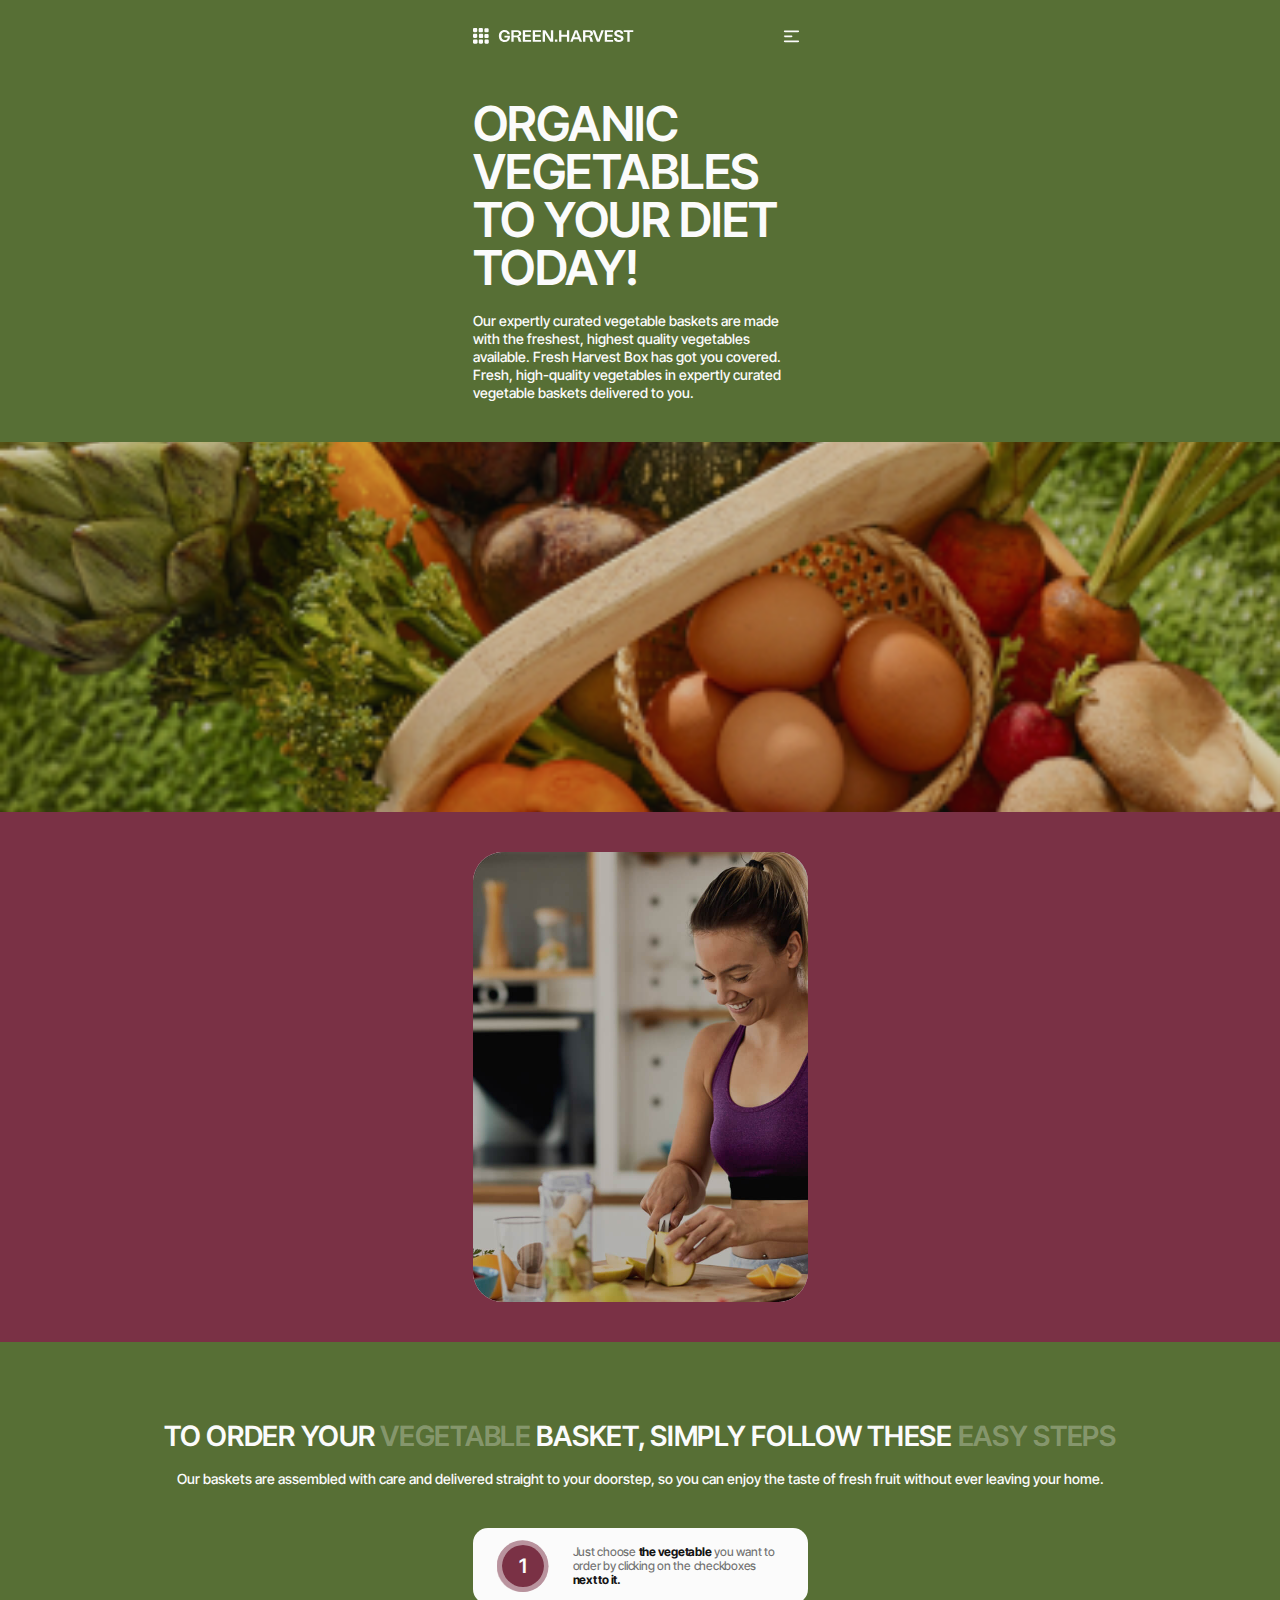
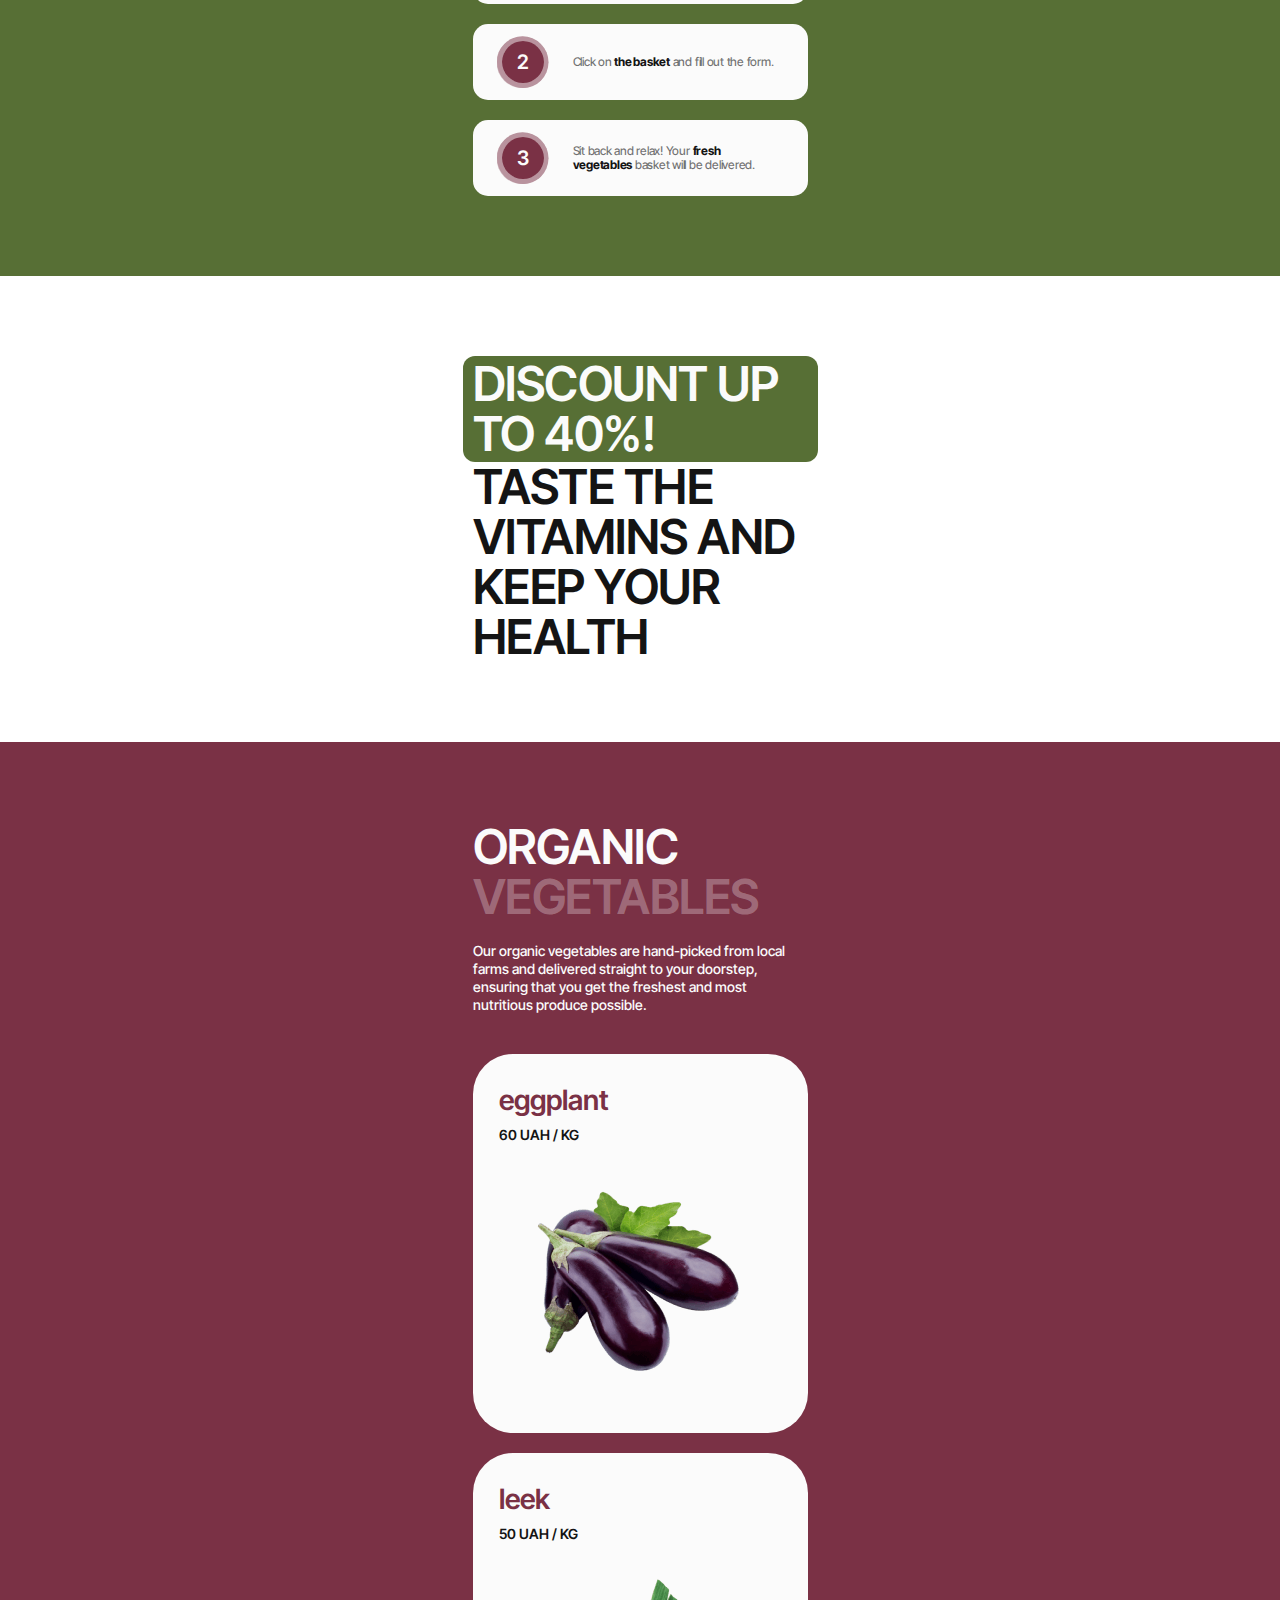
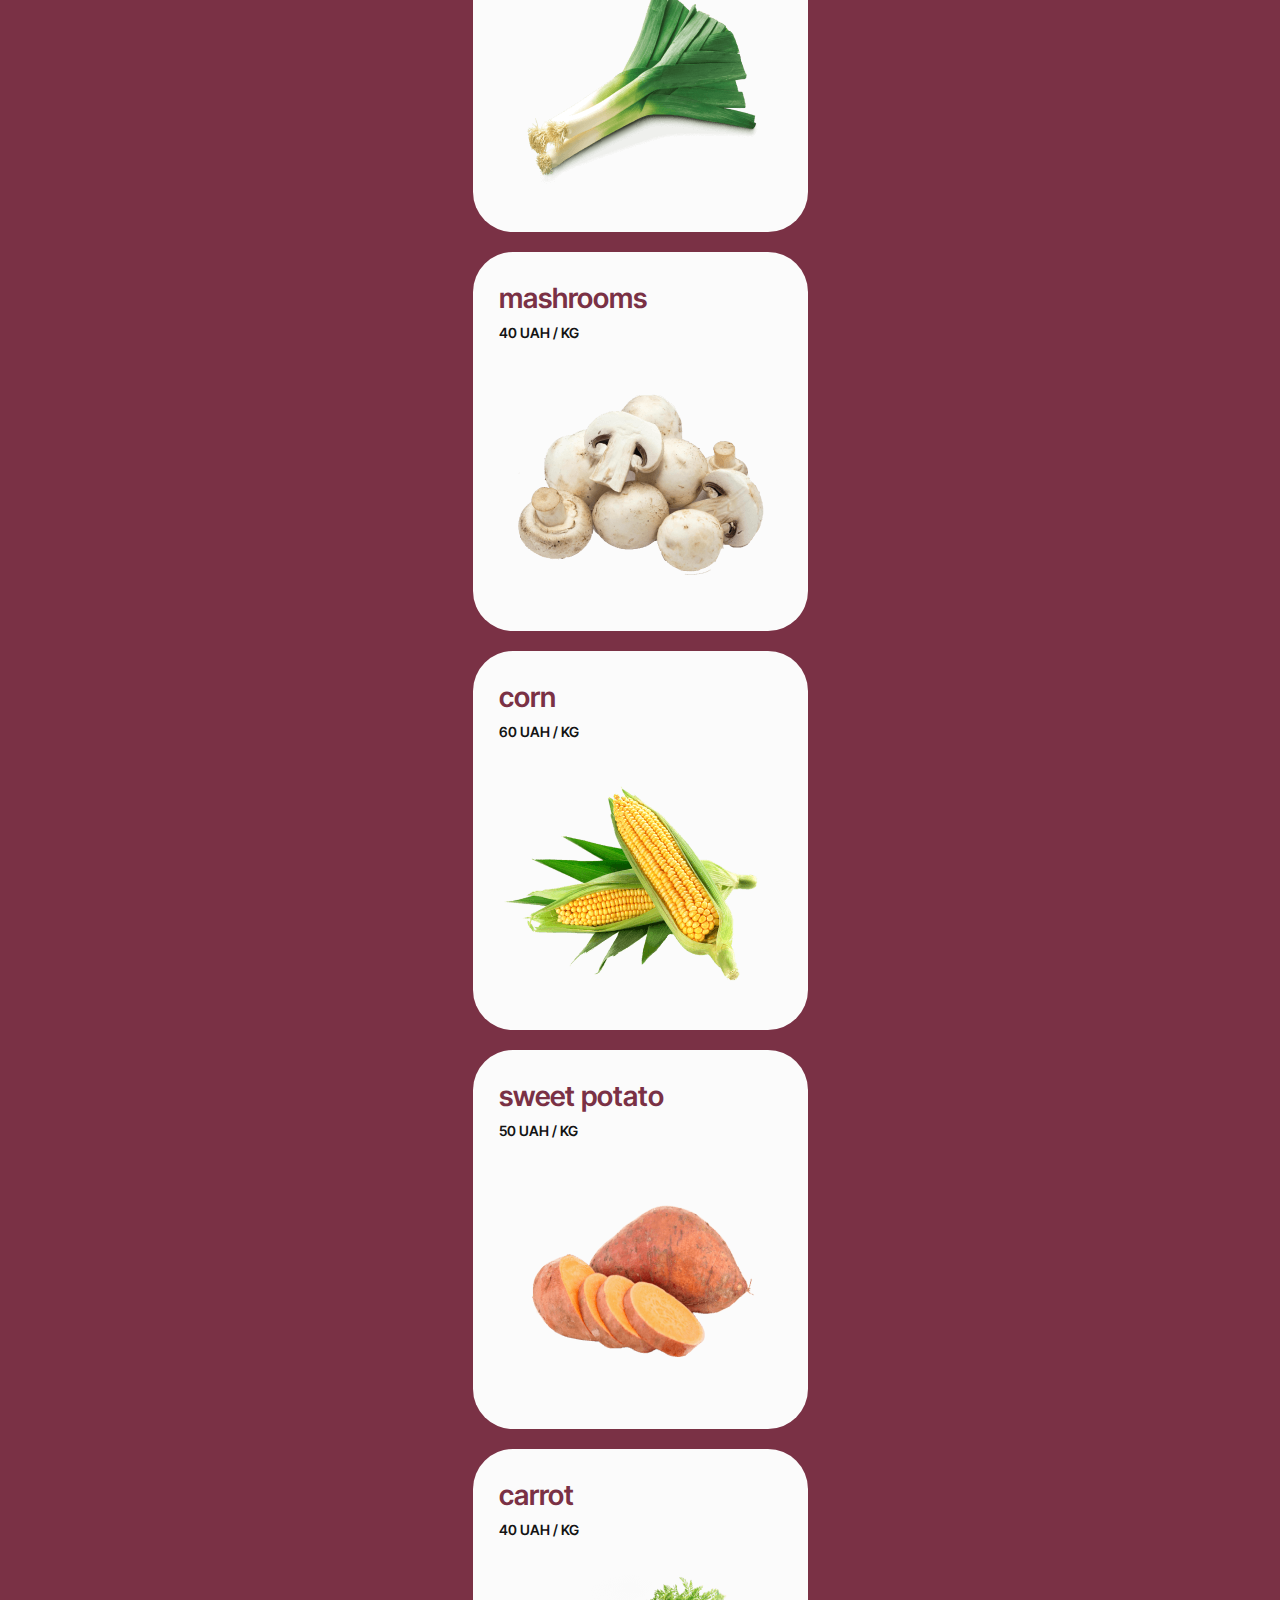
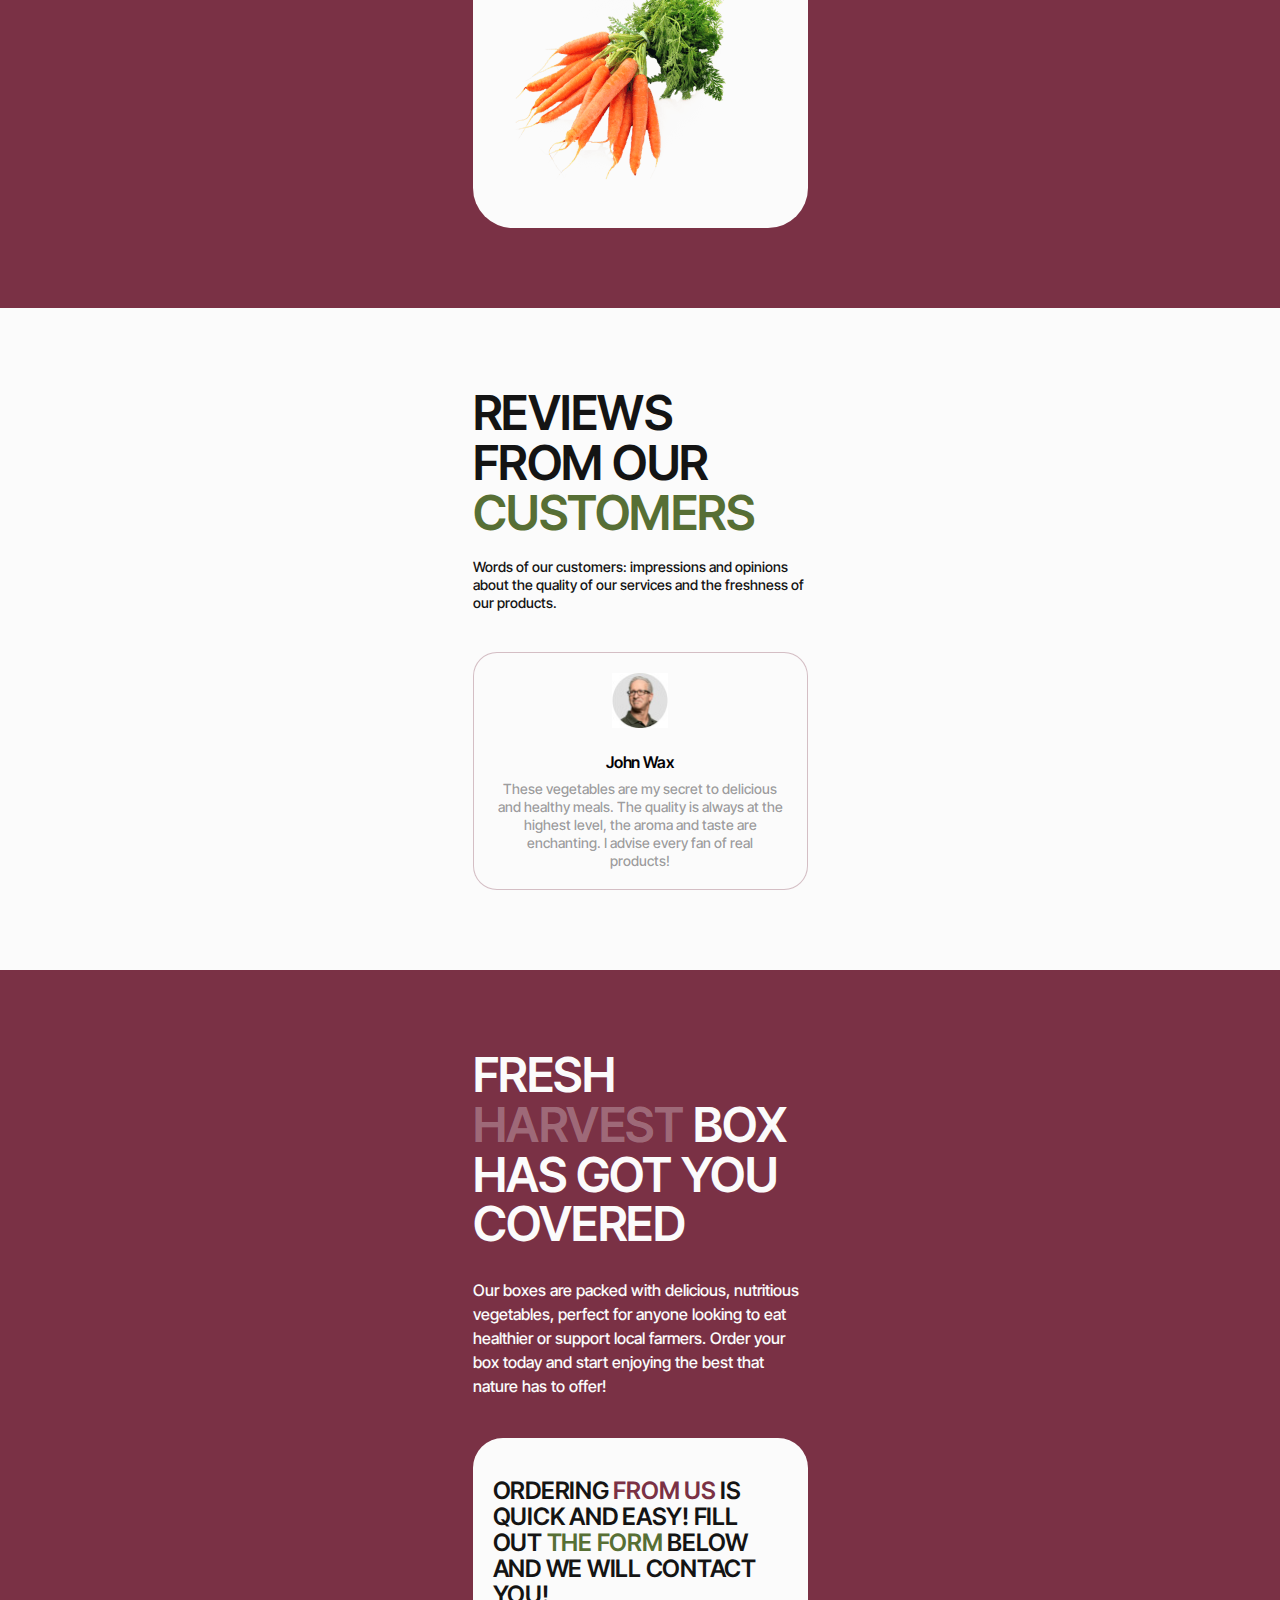
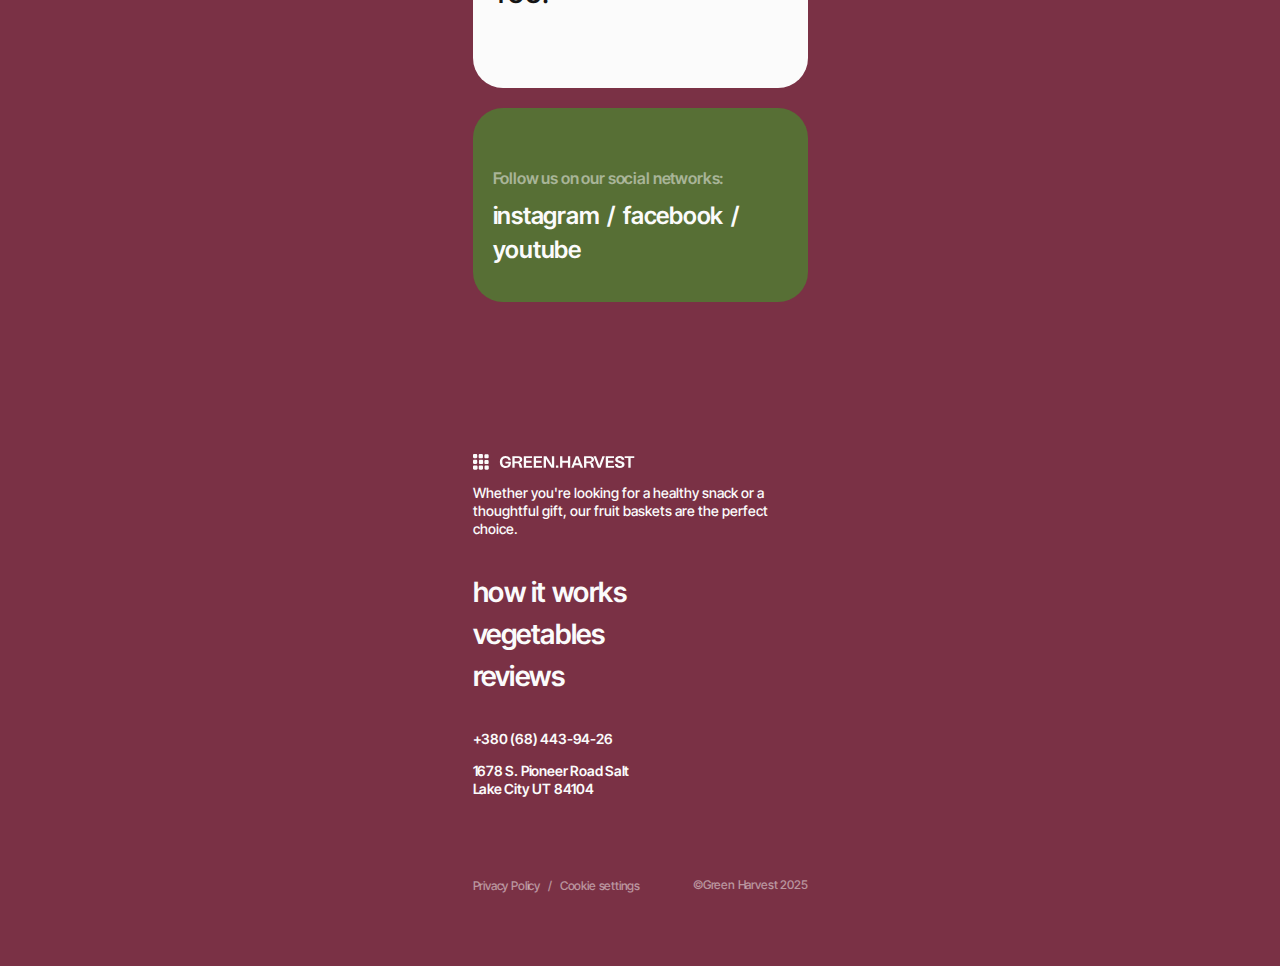
<file: index.html>
<!DOCTYPE html>
<html lang="en">
  <head>
    <meta charset="UTF-8" />
    <meta name="viewport" content="width=device-width, initial-scale=1.0" />
    <link rel="preconnect" href="https://fonts.googleapis.com">
    <link rel="preconnect" href="https://fonts.gstatic.com" crossorigin>
    <link href="https://fonts.googleapis.com/css2?family=Inter+Tight:ital,wght@0,100..900;1,100..900&display=swap" rel="stylesheet">
    <link rel="stylesheet" href="https://cdnjs.cloudflare.com/ajax/libs/modern-normalize/2.0.0/modern-normalize.min.css">
    <title>Green Harvest</title>
    <link rel="icon" type="image/svg+xml" href="./src/public/lettuce_vegetable.svg"/>
    <link rel="stylesheet" href="./src/css/styles.css" />
  </head>
  <body>
    <header class="header">
      <div class="container header-container">
          <a class="header-logo" href="./index.html">
              <svg class="header-logo-label" >
                  <use href="./src/img/icons.svg#icon-logo-label"></use>
              </svg>
              <svg class="header-logo-text" >
                  <use href="./src/img/icons.svg#icon-logo-text"></use>
              </svg>
          </a>
          <nav class="header-menu">
              <ul class="heder-menu-list">
                  <li class="header-menu-item">
                      <a class="header-menu-link" href="#how-it-works" onclick="close()">How It Works</a>
                  </li>
                  <li class="header-menu-item">
                      <a class="header-menu-link" href="#vegetables">Vegetables</a>
                  </li>
                  <li class="header-menu-item">
                      <a class="header-menu-link" href="#review">Reviews</a>
                  </li>
              </ul>
              <button type="button" class="header-menu-button" onclick="window.location = '#your-order'" aria-label="Shop now">shop now</button>
          </nav>
          <button type="button" class="header-mob-menu-open js-open-menu" aria-label="Open menu">
                  <svg class="mob-menu-open">
                      <use href="./src/img/icons.svg#icon-mob-menu-open"></use>
                  </svg>
          </button>
      </div>
    </header>      
    <main>
    <section class="hero-section">
        <div class="container" id="hero-container">
            <div class="hero-wrapper">
                <div class="text-wrapper">
                    <h1 class="hero-title">organic vegetables to your diet today!</h1>
                    <p class="hero-text">
                        Our expertly curated vegetable baskets are made with the freshest, highest quality vegetables available. Fresh Harvest Box has got you covered. Fresh, high-quality vegetables in expertly curated vegetable baskets delivered to you.
                    </p>
                </div>
            </div>
        </div>
        <div class="img-wrapper"></div>
    </section>
    <section class="how-it-works" id="how-it-works">
        <div class="hiw-container">
        <div class="hiw-bg-container">
        <div class="hiw-img-container">
            <picture>
                <img class="hiw-img" src="./src/img/how-it-works/how-it-works-mobile.jpg" srcset="./src/img/how-it-works/how-it-works2x-mobile.jpg" alt="how-it-works">
            </picture>
        </div>
        </div>
        <div class="hiw-list-container">
            <h3 class="hiw-list-title">To order your <span class="list-span">vegetable</span> basket, simply follow these <span class="list-span">easy steps</span></h3>
            <p class="hiw-list-text">Our baskets are assembled with care and delivered straight to your doorstep, so you can enjoy the taste of fresh fruit
            without ever leaving your home.</p>
            <ol class="hiw-list">
                <li class="hiw-item"><p class="hiw-item-text">Just choose <span class="hiw-item-span">the vegetable</span> you want to order by clicking on the checkboxes <span class="hiw-item-span">next to it.</span></p></li>
                <li class="hiw-item"><p class="hiw-item-text">Click on <span class="hiw-item-span">the basket</span> and fill out the form.</p></li>
                <li class="hiw-item"><p class="hiw-item-text">Sit back and relax! Your <span class="hiw-item-span">fresh vegetables</span> basket will be delivered.</p></li>
            </ol>
        </div>
        </div>
    </section>
    <section class="advertisement section">
      <div class="advertisement-container container">
      <h2 class="advertisement-hidden">Advertisement</h2>
      <p class="advertisement-text">
      <span class="advertisement-span">Discount up to 40%!</span> Taste the vitamins and keep your health
      </p>
      </div>
    </section>
    <section class="vegetables section" id="vegetables">
    <div class="container vegetables-container">
      <h2 class="vegetables-title">
        organic <span class="vegetables-title-dark">vegetables</span>
      </h2>
      <p class="vegetables-subtitle">
        Our organic vegetables are hand-picked from local farms and delivered
        straight to your doorstep, ensuring that you get the freshest and most
        nutritious produce possible.
      </p>
      <ul class="vegetables-list">
        <li class="vegetables-list-item">
          <div class="vegetables-wrap">
            <h3 class="vegetables-list-subtitle">eggplant</h3>
            <p class="vegetables-list-text">60 UAH / KG</p>
          </div>
          <img
            class="vegetables-list-img"
            srcset="
            ./src/img/vegetables/eggplant.png  1x,
            ./src/img/vegetables/eggplant2.png 2x
            "
            src="./src/img/vegetables/eggplant.png"
            alt="eggplant"
            width="282"
            height="243"
          />
        </li>
        <li class="vegetables-list-item">
          <div class="vegetables-wrap">
            <h3 class="vegetables-list-subtitle">leek</h3>
            <p class="vegetables-list-text">50 UAH / KG</p>
          </div>
          <img
            class="vegetables-list-img"
            srcset="
            ./src/img/vegetables/leek.png  1x,
            ./src/img/vegetables/leek2.png 2x
            "
            src="./src/img/vegetables/leek.png"
            alt="leek"
            width="282"
            height="243"
          />
        </li>
        <li class="vegetables-list-item">
          <div class="vegetables-wrap">
            <h3 class="vegetables-list-subtitle">mashrooms</h3>
            <p class="vegetables-list-text">40 UAH / KG</p>
          </div>
          <img
            class="vegetables-list-img"
            srcset="
            ./src/img/vegetables/mushrooms.png  1x,
            ./src/img/vegetables/mushrooms2.png 2x
            "
            src="./src/img/vegetables/mushrooms.png"
            alt="mushrooms"
            width="282"
            height="243"
          />
        </li>
        <li class="vegetables-list-item">
          <div class="vegetables-wrap">
            <h3 class="vegetables-list-subtitle">corn</h3>
            <p class="vegetables-list-text">60 UAH / KG</p>
          </div>
          <img
            class="vegetables-list-img"
            srcset="
            ./src/img/vegetables/corn.png  1x,
            ./src/img/vegetables/corn2.png 2x
            "
            src="./src/img/vegetables/corn.png"
            alt="corn"
            width="282"
            height="243"
          />
        </li>
        <li class="vegetables-list-item">
          <div class="vegetables-wrap">
            <h3 class="vegetables-list-subtitle">sweet potato</h3>
            <p class="vegetables-list-text">50 UAH / KG</p>
          </div>
          <img
            class="vegetables-list-img"
            srcset="
            ./src/img/vegetables/potato.png  1x,
            ./src/img/vegetables/potato2.png 2x
            "
            src="./src/img/vegetables/potato.png"
            alt="potato"
            width="282"
            height="243"
          />
        </li>
        <li class="vegetables-list-item">
          <div class="vegetables-wrap">
            <h3 class="vegetables-list-subtitle">carrot</h3>
            <p class="vegetables-list-text">40 UAH / KG</p>
          </div>
          <img
            class="vegetables-list-img"
            srcset="
            ./src/img/vegetables/carrot.png  1x,
            ./src/img/vegetables/carrot2.png 2x
            "
            src="./src/img/vegetables/carrot.png"
            alt="carrot"
            width="282"
            height="243"
          />
        </li>
      </ul>
    </div>
    </section>
    <section class="reviews section" id="review">
    <div class="container reviews-container">
        <h2 class="title title-reviews">REVIEWS FROM OUR <span class="title-reviews-span">CUSTOMERS</span></h2>
        <p class="reviews-p">Words of our customers: impressions and opinions about the quality of our services and the
            freshness of our products.</p>
        <ul class="reviews-ul">
            <li class="reviews-li">
                <img class="reviews-img" srcset="./src/img/reviews/john-wax.jpg 1x, ./src/img/reviews/john-wax-2.jpg 2x" src="./src/img/reviews/john-wax.jpg"
                    alt="John Wax" width="56" height="56">
                <h3 class="reviews-name">John Wax</h3>
                <p class="reviews-p-li">These vegetables are my secret to delicious and healthy meals. The quality is always
                    at the highest level, the aroma and
                    taste are enchanting. I advise every fan of real products!</p>
            </li>
            <li class="reviews-li">
                <img class="reviews-img" srcset="./src/img/reviews/victoria-romashenko.jpg 1x, ./src/img/reviews/victoria-romashenko-2.jpg 2x"
                    src="./src/img/reviews/victoria-romashenko.jpg" alt="Victoria Romashenko" width="56" height="56">
                <h3 class="reviews-name">Victoria Romashenko</h3>
                <p class="reviews-p-li">I love how fast and fresh the vegetables are delivered. Salads always turn out so
                    appetizing, and soups are real
                    masterpieces. The quality is impeccable!</p>
            </li>
            <li class="reviews-li">
                <img class="reviews-img" srcset="./src/img/reviews/ihor-trachuk.jpg 1x, ./src/img/reviews/ihor-trachuk-2.jpg 2x"
                    src="./src/img/reviews/ihor-trachuk.jpg" alt="Ihor Trachuk" width="56" height="56">
                <h3 class="reviews-name">Ihor Trachuk</h3>
                <p class="reviews-p-li">Recently tried my fresh tomatoes and peppers - amazing! The authenticity of the
                    taste, as if from the garden directly to
                    my table. It is now my main vegetable supplier.</p>
            </li>
        </ul>
    </div>
    </section>
    <section class="your-order section" id="your-order">
    <div class="container">
        <h2 class="your-order-title">
            Fresh <span>Harvest</span> Box has got you covered
        </h2>
        <p class="your-order-description">
            Our boxes are packed with delicious, nutritious vegetables, perfect for anyone looking to eat healthier or
            support local farmers. Order your box today and start enjoying the best that nature has to offer!
        </p>
        <div class="your-order-wrapper">
            <div class="your-order-form-column">
                <p class="your-order-form-description">
                    Ordering <span>from us</span> is quick and easy! Fill out <span>the form</span> below and we will contact you!
                </p>
            </div>
            <div class="your-order-social-column">
                <picture class="your-order-image-wrapper">
                    <source class="your-order-image"
                    src="./src/img/your-order/juice-squeezing-mob.jpg" 
                    alt="Manual squeezing of juice into a bottle" width="360">
                </picture>
                <p class="your-order-social-text">
                    Follow us on our social networks:
                </p>
                <ul class="your-order-social-list">
                    <li class="your-order-social-item">
                        <a href="#" class="your-order-social-link" target="_blank">instagram</a>
                    </li>
                    <li class="your-order-social-divider">/</li>
                    <li class="your-order-social-item">
                        <a href="#" class="your-order-social-link" target="_blank">facebook</a>
                    </li>
                    <li class="your-order-social-divider">/</li>
                    <li class="your-order-social-item">
                        <a href="#" class="your-order-social-link" target="_blank">youtube</a>
                    </li>
                </ul>
            </div>
        </div>
    </div>
    </section>
    </main>
    <footer class="footer">
      <div class="footer-container container">
        <div class="footer-nav-container">
          <div class="footer-logo-container">
            <a class="footer-logo" href="./index.html">
              <svg class="footer-icon" width="16" height="16">
                <use href="./src/img/icons.svg#icon-logo-label"></use>
              </svg>
              <svg class="footer-icon" width="148" height="12">
                <use href="./src/img/icons.svg#icon-logo-text"></use>
              </svg>
            </a>
            <p class="footer-text">
              Whether you're looking for a healthy snack or a thoughtful gift, our
              fruit baskets are the perfect choice.
            </p>
          </div>
          <div class="footer-tablet-wrap">
            <div class="footer-nav-wrap">
              <ul class="footer-nav">
                <li class="footer-nav-item">
                  <a class="footer-nav-link" href="#how-it-works">how it works</a>
                </li>
                <li class="footer-nav-item">
                  <a class="footer-nav-link" href="#vegetables">vegetables</a>
                </li>
                <li class="footer-nav-item">
                  <a class="footer-nav-link" href="#review">reviews</a>
                </li>
              </ul>
            </div>
            <div class="footer-address-wrap">
              <ul class="footer-address">
                <li class="footer-address-item">
                  <a class="footer-address-link" href="tel:+380684439426"
                    >+380 (68) 443-94-26</a
                  >
                </li>
                <li class="footer-address-item">
                  <a class="footer-address-link" href="https://maps.app.goo.gl/oiT53xptiHZVXPmz6" target="_blank">
                    1678 S. Pioneer Road Salt<br />
                    Lake City UT 84104
                  </a>
                </li>
              </ul>
            </div>
          </div>
        </div>
        <div class="footer-bottom">
          <a href="#" class="footer-bottom-link">Privacy Policy</a>
          <p class="footer-bottom-text">/</p>
          <a href="#" class="footer-bottom-link">Cookie settings</a>
          <p class="copyright">&copy;Green Harvest 2025</p>
        </div>
      </div>
    </footer>
    <div class="backdrop-mob-menu js-menu-container" id="modal-menu">
      <div class="modal-menu-conteiner">
          <button type="button" class="modal-close js-close-menu" aria-label="Close menu">
              <svg class="modal-close-icon" width="20" height="20">
                  <use href="./src/img/icons.svg#icon-mob-menu-close"></use>
              </svg>
          </button>
          <nav class="header-mob-menu">
              <ul class="heder-mob-menu-list">
                  <li class="header-mob-menu-item">
                      <a class="header-mob-menu-link" href="#how-it-works">How It Works</a>
                  </li>
                  <li class="header-mob-menu-item">
                      <a class="header-mob-menu-link" href="#vegetables">Vegetables</a>
                  </li>
                  <li class="header-mob-menu-item">
                      <a class="header-mob-menu-link" href="#review">Reviews</a>
                  </li>
              </ul>
          </nav>
          <button type="button" class="header-mob-menu-button" onclick="window.location = '#your-order'" aria-label="Shop now">shop now</button>
      </div>
    </div>
  </body>
</html>
</file>
<file: src/css/styles.css>
h1,
h2,
h3,
h4,
h5,
h6,
p {
  margin: 0;
}

ul {
  margin: 0;
  padding: 0;
  list-style: none;
}

a {
  color: currentColor;
  text-decoration: none;
}


:root {
  font-family: Inter, Avenir, Helvetica, Arial, sans-serif;
  font-size: 16px;
  line-height: 24px;
  font-weight: 400;

  color: #242424;
  background-color: rgba(255, 255, 255, 0.87);

  font-synthesis: none;
  text-rendering: optimizeLegibility;
  -webkit-font-smoothing: antialiased;
  -moz-osx-font-smoothing: grayscale;
  -webkit-text-size-adjust: 100%;
}

*,
*::before,
*::after{
    box-sizing: border-box;
}

html {
  scroll-behavior: smooth;
}

body{
  font-family: 'Inter Tight', sans-serif;
}

button {
  cursor: pointer;
}

img {
  display: block;
  max-width: 100%;
  height: auto;
}

.section{
  padding: 80px 0px;
}

.container{
  min-width: 320px;
  max-width: 375px;
  padding: 0 20px;
  margin: 0 auto;
}



.advertisement {
  padding: 80px 0;
}

/* .advertisement-container {
width: 375px;
padding: 0 20px;
margin: 0 auto;
} */
.advertisement-hidden {
position: absolute;
width: 1px;
height: 1px;
margin: -1px;
border: 0;
padding: 0;
white-space: nowrap;
clip-path: inset(100%);
clip: rect(0 0 0 0);
overflow: hidden;
}

.advertisement-text {
font-weight: 600;
font-size: 48px;
line-height: 1.04;
letter-spacing: -0.01em;
text-transform: uppercase;
color: #141414;
}

.advertisement-span {
display: block;
background-color: #576f35;
border-radius: 12px;
margin-left: -10px;
margin-right: -10px;
padding: 3px 10px;
color: #fbfbfb;
}



.footer {
  background-color: #7a3145;
  padding: 32px 0;
}
.footer-container {
  padding: 40px 20px;
}
.footer-logo {
  fill: #fbfbfb;
  display: flex;
  align-items: center;
  gap: 4px;
}
.footer-logo-container {
  display: flex;
  flex-direction: column;
  max-width: 296px;
  gap: 14px;
}

.footer-text {
  padding-bottom: 40px;
  color: #fbfbfb;
  font-family: 'Inter Tight';
  font-size: 14px;
  font-weight: 500;
  line-height: 1.28;
}

.footer-nav {
  display: flex;
  flex-direction: column;
  gap: 14px;
  padding-bottom: 40px;
}
.footer-nav-item {
  color: #fbfbfb;
  font-family: 'Inter Tight';
  font-size: 28px;
  font-weight: 600;
  line-height: 1;
  letter-spacing: -0.015em;

  transition: color 250ms ease-in-out;
}
.footer-nav-item:hover,
.footer-address-item:hover {
  color: rgba(251, 251, 251, 0.5);
}
.footer-address {
  display: flex;
  flex-direction: column;
  gap: 14px;
}

.footer-address-item {
  color: #fbfbfb;
  font-family: 'Inter Tight';
  font-size: 14px;
  font-weight: 600;
  line-height: 1.28;
  letter-spacing: -0.015em;

  transition: color 250ms ease-in-out;
}
.footer-address-item:last-child {
  margin-bottom: 80px;
}

.footer-bottom {
  display: flex;
  gap: 8px;
}
.footer-bottom-link {
  color: rgba(251, 251, 251, 0.5);
  font-family: 'Inter Tight';
  font-size: 12px;
  font-weight: 500;
  line-height: 1.33;
  letter-spacing: -0.015em;

  transition: color 250ms ease-in-out;
}
.footer-bottom-link:hover {
  color: rgba(251, 251, 251, 1);
}
.footer-bottom-text {
  color: rgba(251, 251, 251, 0.5);
  font-family: 'Inter Tight';
  font-size: 12px;
  font-weight: 500;
  line-height: 1.33;
  letter-spacing: -0.015em;
}
.copyright {
  color: rgba(251, 251, 251, 0.5);
  font-family: 'Inter Tight';
  font-size: 12px;
  font-weight: 500;
  line-height: 1.16;
  letter-spacing: -0.015em;
  margin-left: auto;
}

/* ADAPTIVE-TABLET */




header {
  background-color: #576f35;
  padding-top: 20px;
}

.header-container {
  display: flex;
  justify-content: space-between;
  background-color: transparent;
}

.header-logo {
  display: flex;
  align-items: center;
  justify-content: center;
  gap: 4px;
}

.header-logo-label {
  fill: #FBFBFB;
  width: 16px; 
  height: 16px;
}

.header-logo-text {
  fill: #FBFBFB;
  width: 146px;
  height: 12px;
}

.header-menu {
  display: none;
}

.header-mob-menu-open {
  width: 32px;
  height: 32px;
  background-color: transparent;
  border: none;
  display: flex;
  justify-content: center;
  align-items: center;
  cursor: pointer;
}

.mob-menu-open {
  fill: #FBFBFB;
  width: 32px;
  height: 32px;
  display: block;
}

.backdrop-mob-menu {
  background-color: transparent;
  position: fixed;
  top: 0;
  left: 0;
  height: 100%;
  width: 100%;
  z-index: 2;
  transform: translate(100%);
}

.backdrop-mob-menu.is-open {

  transform: translate(0%);
  animation-duration: 1s;
  animation-name: slidein;
}

@keyframes slidein {
  from {
    margin-left: 100%;
    opacity: 0;
    visibility: hidden;
  }

  to {
    margin-left: 0%;
    opacity: 1;
    visibility: visible;
  }
}

.is-close {
  animation-duration: 1s;
  animation-name: slideout;
}

@keyframes slideout {
  from {
    margin-left: 0%;
    opacity: 1;
    visibility: visible;
  }

  to {
    margin-left: 100%;
    opacity: 0;
    visibility: hidden;
  }
}


.modal-menu-conteiner {
  height: 100%;
  max-width: 100%;
  position: absolute;
  top: 0;
  right: 0;
  padding: 240px 130px 40px 130px;
  display: flex;
  justify-content: center;
  align-items: center;
  flex-direction: column;
  background-color: #7A3145;
}

.modal-close {
  background-color: transparent;
  border: none;
  position: absolute;
  top: 20px;
  right: 20px;
  width: 32px;
  height: 32px;
  cursor: pointer;
  fill: #FBFBFB;
}

.modal-close-icon {
  width: 16px;
  height: 16px;
}

.header-mob-menu {
  font-style: normal;
  margin-bottom: auto;
}

.header-mob-menu-item {
  margin: 0 auto;
  border: 1px solid rgba(251, 251, 251, 0.4);
  border-radius: 12px;
  padding: 12px 16px;
  background-color: transparent;
  text-align: center;
  transition: background-color 250ms cubic-bezier(0.4, 0, 0.2, 1);
}

.header-mob-menu-item:not(:last-child) {
  margin-bottom: 8px;
}

.header-mob-menu-item:hover, .header-mob-menu-item:focus, .header-mob-menu-item:active {
  background-color: #FBFBFB;
  cursor: pointer;
}

.header-mob-menu-item a {
  color: #FBFBFB;
  font-weight: 500;
  font-size: 14px;
  letter-spacing: -0.02em;
  line-height: 18px;
  transition: color 250ms cubic-bezier(0.4, 0, 0.2, 1);
}

.header-mob-menu-item:hover > .header-mob-menu-link, 
.header-mob-menu-item:focus > .header-mob-menu-link,
.header-mob-menu-item:active > .header-mob-menu-link {
  color: #7A3145;
}

.header-mob-menu-button {
  border-radius: 30px;
  border: none;
  background-color: #FBFBFB;
  color: rgba(122, 49, 69, 0.7);
  padding: 16px 41px;
  min-width: 155px;
  font-weight: 600;
  font-size: 13px;
  line-height: 18px;
  letter-spacing: -0.01em;
  text-transform: uppercase;
  transition: color 250ms cubic-bezier(0.4, 0, 0.2, 1), background-color 250ms cubic-bezier(0.4, 0, 0.2, 1), border 250ms cubic-bezier(0.4, 0, 0.2, 1);
}

.header-mob-menu-button:hover {
  color: #7A3145;
  cursor: pointer;
} 
.header-mob-menu-button:active, .header-mob-menu-button:focus {
  border: 1px solid rgba(251, 251, 251, 0.2);
  background-color: transparent;
  color: #FBFBFB;
}





.hero-section {
  background-color: #576F35;
}

.hero-title {
  font-weight: 600;
  font-size: 48px;
  line-height: 1.00;
  letter-spacing: -0.01em;
  text-transform: uppercase;
  color: #fbfbfb;
  /* margin-bottom: 20px; */
}

.hero-text {
  font-weight: 500;
  font-size: 14px;
  line-height: 1.29;
  color: #fbfbfb;
}

.text-wrapper {
  display: flex;
  flex-direction: column;
  gap: 20px;
  padding-top: 48px;
  padding-bottom: 40px;
}

.img-wrapper {
  background-image: url( ../img/hero-section/hero-image-mob@1x.jpg);
  background-repeat: no-repeat;
  background-position: center;
  background-size: cover;
  width: 100%;
  height: 370px;
}




.hiw-container{
  display: flex;
  flex-direction: column;
  width: 100%;
}

.hiw-bg-container{
  padding: 40px 20px;
  background-color: #7A3145;
  display: flex;
      justify-content: center;
}

.hiw-img{
  max-width: 100%;
  border-radius: 30px;
}

.hiw-img-container{
  max-width: 335px;
}

.hiw-list-container{
  background-color: #576F35;
  padding: 80px 20px;
  display: flex;
  flex-direction: column;
  align-items: center;
}

.hiw-list-title {
  font-weight: 600;
  font-size: 28px;
  line-height: 1.00;
  letter-spacing: -0.01em;
  text-transform: uppercase;
  color: #FBFBFB;
  margin-bottom: 20px;
}

.list-span {
  color: rgba(251, 251, 251, 0.3);
}

.hiw-list-text {
  font-weight: 500;
  font-size: 14px;
  line-height: 1.29;
  color: #FBFBFB;
}
.hiw-list{
  width: 100%;
  counter-reset: section;
  padding: 0px;
  margin-top: 40px;
  margin-bottom: 0px;
  list-style: none;
  display: flex;
  align-items: center;
  flex-direction: column;
  gap: 20px;
}
.hiw-item::before{
      display: flex;
      align-items: center;
      justify-content: center;
      counter-increment: section;
      content: counter(section);
      font-weight: 600;
      font-size: 20px;
      line-height: 100%;
      letter-spacing: -0.02em;
      color: #FBFBFB;
      background-color: rgba(122, 49, 69, 0.3)    ;
      height: 52px;
      width: 52px;
      background-image: url(../img/how-it-works/icons.svg);
      clip-path: circle(26px);
      margin-right: 24px;
      flex-shrink: 0;
}
.hiw-item{
      display: flex;
      border-radius: 15px;
      max-width: 335px;
      height: 76px;
      background-color: #FBFBFB;
      border-radius: 15px;
      font-weight: 500;
      padding: 12px 27px 12px 24px;
      font-size: 12px;
      line-height: 1.17;
      letter-spacing: -0.02em;
      color: rgba(20, 20, 20, 0.6);
      align-items: center;
}
.hiw-item-text{
  width: 208px;
}
.hiw-item-span{
  font-weight: 700;
  color: #141414;
}


/* .reviews-container {
    min-width: 320px;
    max-width: 375px;
    margin: 0 auto;
    padding: 0 20px;
} */

.reviews {
  background: #fbfbfb;

}

.title-reviews {
  font-weight: 600;
  letter-spacing: -0.01em;
  text-transform: uppercase;
  color: #141414;
  font-size: 48px;
  line-height: 1.04167;
  margin-bottom: 20px;
}

.title-reviews-span {
  color: #576f35;
}

.reviews-p {
  font-weight: 500;
  color: #141414;
  font-size: 14px;
  line-height: 1.28571;
  margin-bottom: 40px;
}

.reviews-ul {
  display: flex;
  height: 238px;
}

.reviews-li {
  border: 1px solid rgba(122, 49, 69, 0.3);
  border-radius: 24px;
  background: #fbfbfb;
  position: relative;
  width: 335px;
  padding: 20px 23.5px 20px 23.5px;

}

.reviews-li:nth-child(2),
.reviews-li:nth-child(3) {
  display: none;
}

.reviews-img {
  display: block;
  margin: 0 auto;
}

.reviews-name {
  font-weight: 600;
  letter-spacing: -0.02em;
  text-align: center;
  margin-top: 24px;
  margin-bottom: 8px;
  font-size: 16px;
  line-height: 1.25;
  color: #040306;
}

.reviews-p-li {
  font-weight: 500;
  text-align: center;
  font-size: 14px;
  line-height: 1.28571;
  color: rgba(4, 3, 6, 0.4);
}



.vegetables {
  background-color: #157a3e;
}
/* ul {
  list-style: none;
  margin-top: 0;
  margin-bottom: 0;
  padding-left: 0;
} */
.vegetables {
  background: #7a3145;
  /* padding-top: 80px;
  padding-bottom: 80px; */
}
/* .vegetables-container {
  min-width: 320px;
  max-width: 375px;
  padding-left: 20px;
  padding-right: 20px;
  margin: 0 auto;
} */
.vegetables-title {
  color: #fbfbfb;
  text-align: left;
  font-size: 48px;
  font-weight: 600;
  line-height: 1.04;
  letter-spacing: -0.01em;
  text-transform: uppercase;
  margin-bottom: 20px;
}
.vegetables-title-dark {
  color: rgba(251, 251, 251, 0.3);
}
.vegetables-subtitle {
  color: #fbfbfb;
  text-align: left;
  font-size: 14px;
  font-weight: 500;
  line-height: 1.29;
  letter-spacing: 0em;
  margin-bottom: 40px;
}
.vegetables-list {
  display: flex;
  flex-wrap: wrap;
  row-gap: 20px;
}
.vegetables-list-item {
  width: 100%;
  height: 379px;
  background-color: #fbfbfb;
  border-radius: 40px;
  padding: 32px 26px;
}
.vegetables-list-subtitle {
  color: #7a3145;
  font-size: 28px;
  font-weight: 600;
  line-height: 1;
  margin-bottom: 12px;
}
.vegetables-list-text {
  color: #141414;
  font-size: 14px;
  font-weight: 600;
  line-height: 1.29;
  letter-spacing: 0em;
  margin-bottom: 14px;
}
.vegetables-list-img {
  margin: 0 auto;
  width: 282px;
  height: 243px;
}



/* ---- Your order ----- */

.your-order {
  background-color: #7A3145;
}
.your-order-title {
  margin-bottom: 29px;
  font-weight: 600;
  font-size: 48px;
  line-height: 104%;
  letter-spacing: -0.01em; 
  text-transform: uppercase;
  color: #FBFBFB;
}

.your-order-title > span {
  color: rgba(251, 251, 251, 0.3);
}
.your-order-description {
  margin-bottom: 40px;

  font-weight: 500;
  color: #FBFBFB;
}

.your-order-form-column {
  margin-bottom: 20px;
  padding: 40px 20px;
  border-radius: 30px;

  background-color: #FBFBFB;
}
.your-order-form-description {
  margin-bottom: 40px;

  font-size: 24px;
  font-weight: 600;
  line-height: 108%;
  letter-spacing: -0.01em;
  text-transform: uppercase;

  color: #141414;
}

.your-order-form-description > span:nth-child(1) {
  color: #7a3145;
}

.your-order-form-description > span:nth-child(2) {
  color: #576F35;
}

.your-order-name,
.your-order-email {
  width: 100%;
  margin-bottom: 15px;

  border: 1px solid rgba(20, 20, 20, 0.2);
  border-radius: 30px;
  padding: 14px 16px;
  outline: none;

  transition: border-color 250ms ease-in-out;
}

/* стилізація інпута при невалідному значенні */
.your-order-name:not(:placeholder-shown):invalid,
.your-order-email:not(:placeholder-shown):invalid {
  border-color: #E74A3B;
}

/* стилізація інпута при валідному значенні */
.your-order-name:not(:placeholder-shown):valid,
.your-order-email:not(:placeholder-shown):valid {
  border-color: #3CBC81;
}

.your-order-name:hover,
.your-order-email:hover,
.your-order-comment:hover {
  border-color: #7A3145;
}

.your-order-name::placeholder,
.your-order-email::placeholder,
.your-order-comment::placeholder
{  
  font-family: 'Inter Tight';
  font-weight: 500;
  font-size: 14px;
  line-height: 129%;
  letter-spacing: -0.02em;
  color: #141414;

  opacity: 1;

  transition: opacity 250ms ease-in-out;
}

.your-order-name:focus-within::placeholder,
.your-order-email:focus-within::placeholder,
.your-order-comment:focus-within::placeholder {
  opacity: 0.2;
}

.your-order-comment {
  width: 100%;
  margin-bottom: 20px;
  border-radius: 15px;
  padding: 14px 16px;

  border: 1px solid rgba(20, 20, 20, 0.2);
  outline: none;
  resize: none;

  transition: border-color 250ms ease-in-out;
}
.your-order-button {
  width: 100%;
  padding: 16px;

  background-color: #576F35;
  border-color: #FBFBFB;
  border-width: 1px;
  border-radius: 30px;

  font-weight: 600;
  font-size: 14px;
  line-height: 129%;
  letter-spacing: -0.01em;
  text-transform: uppercase;
  color: #FBFBFB;

  transition: background-color 250ms ease-in-out,
              color 250ms ease-in-out;
}

.your-order-button:hover {
  background-color: #FBFBFB;
  border-color: #576F35;

  color:#141414;
}
.your-order-social-column {
  padding: 40px 20px;
  border-radius: 30px;

  background-color: #576F35;
}

.your-order-image-wrapper {
  position: relative;
  display: block;
  margin: 0;
  margin-bottom: 20px;
  z-index: 1;

  border-radius: 15px;
  overflow: hidden;
}

.your-order-image {
  display: block;
  width: 100%;
}

.your-order-social-text {
  margin-bottom: 14px;
  
  font-weight: 600;
  line-height: 129%;
  letter-spacing: -0.01em;
  color: rgba(251, 251, 251, 0.5);
}
.your-order-social-list {
  display: flex;
  flex-wrap: wrap;
  gap: 8px;
}
.your-order-social-item,
.your-order-social-divider {
  font-size: 24px;
  font-weight: 600;
  line-height: 108%;
  letter-spacing: -0.01em;

  color: #FBFBFB;

  transition: color 250ms ease-in-out;
}
.your-order-social-item:hover {
  color: #7a3145;
}
</file>
